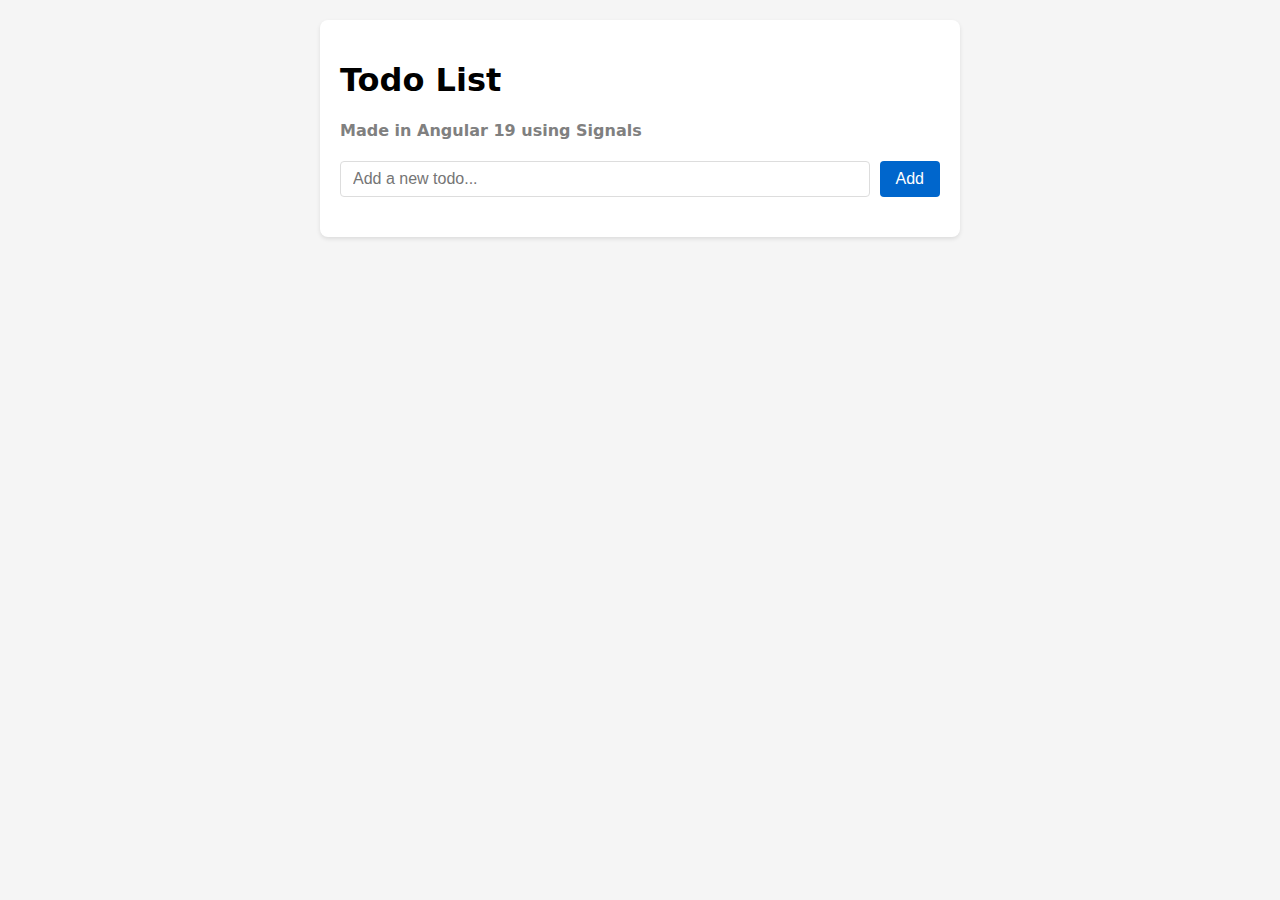
<file: index.html>
<!DOCTYPE html>
<html lang="en" data-beasties-container>
  <head>
    <title>My app</title>
    <meta charset="UTF-8">
    <base href="https://herus02.github.io/todo-angular-signals/">
  <style>body{font-family:system-ui,-apple-system,BlinkMacSystemFont,Segoe UI,Roboto,Oxygen,Ubuntu,Cantarell,Open Sans,Helvetica Neue,sans-serif;margin:0;padding:20px;background-color:#f5f5f5}</style><link rel="stylesheet" href="styles-RYKPGXBW.css" media="print" onload="this.media='all'"><noscript><link rel="stylesheet" href="styles-RYKPGXBW.css"></noscript></head>
  <body>
    <app-root>Loading...</app-root>
  <script src="polyfills-FFHMD2TL.js" type="module"></script><script src="main-M2NUUGXP.js" type="module"></script></body>
</html>
</file>
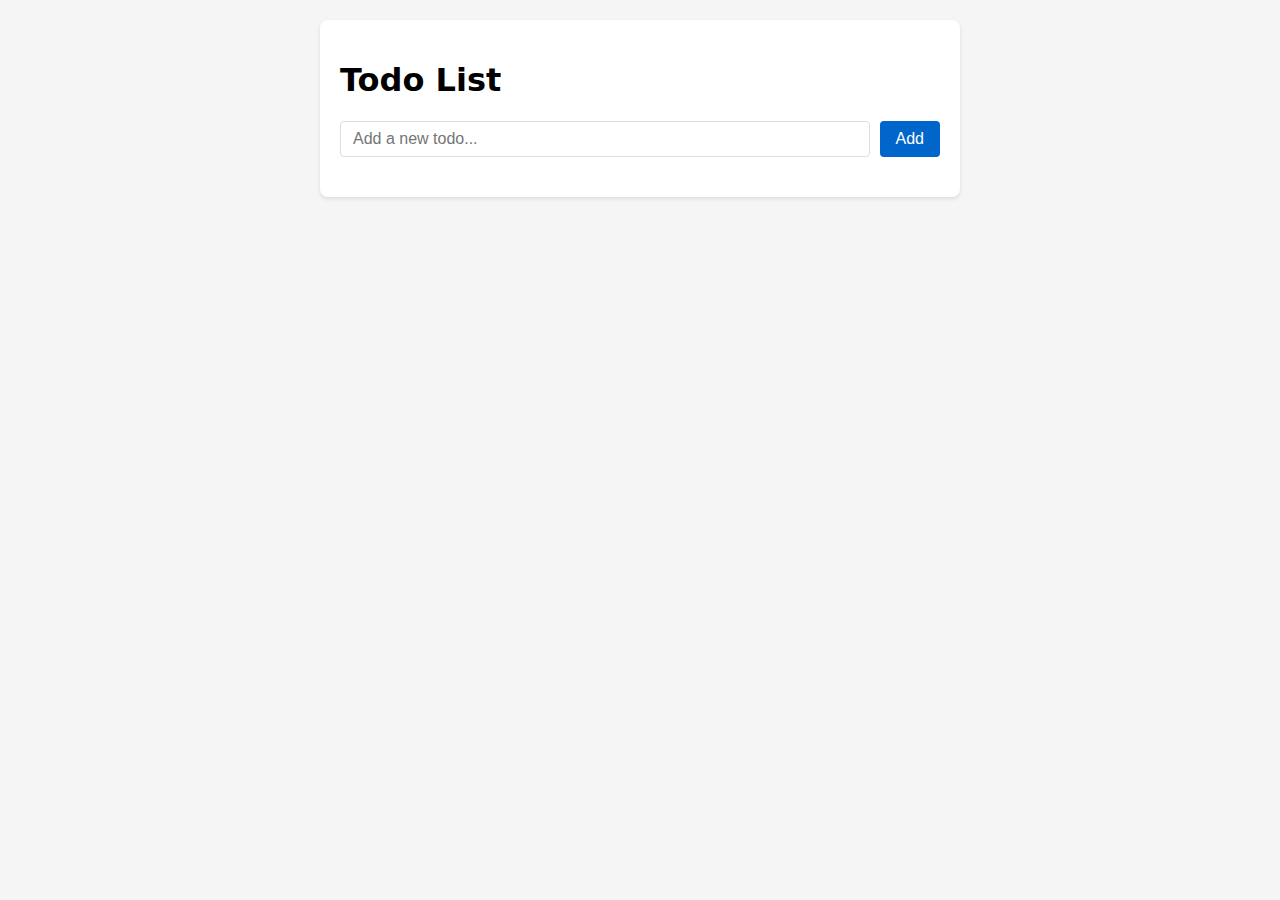
<file: browser/index.html>
<!DOCTYPE html>
<html lang="en" data-beasties-container>
  <head>
    <title>My app</title>
    <meta charset="UTF-8">
    <base href="./todo-angular-signals">
  <style>body{font-family:system-ui,-apple-system,BlinkMacSystemFont,Segoe UI,Roboto,Oxygen,Ubuntu,Cantarell,Open Sans,Helvetica Neue,sans-serif;margin:0;padding:20px;background-color:#f5f5f5}</style><link rel="stylesheet" href="styles-RYKPGXBW.css" media="print" onload="this.media='all'"><noscript><link rel="stylesheet" href="styles-RYKPGXBW.css"></noscript></head>
  <body>
    <app-root>Loading...</app-root>
  <script src="polyfills-FFHMD2TL.js" type="module"></script><script src="main-52RFF7R4.js" type="module"></script></body>
</html>
</file>
<file: styles-RYKPGXBW.css>
body{font-family:system-ui,-apple-system,BlinkMacSystemFont,Segoe UI,Roboto,Oxygen,Ubuntu,Cantarell,Open Sans,Helvetica Neue,sans-serif;margin:0;padding:20px;background-color:#f5f5f5}.container{max-width:600px;margin:0 auto;background-color:#fff;padding:20px;border-radius:8px;box-shadow:0 2px 4px #0000001a}.todo-input{display:flex;gap:10px;margin-bottom:20px}.todo-input input{flex:1;padding:8px 12px;border:1px solid #ddd;border-radius:4px;font-size:16px}button{background-color:#06c;color:#fff;border:none;padding:8px 16px;border-radius:4px;cursor:pointer;font-size:16px}button:hover{background-color:#0052a3}.todo-item{display:flex;align-items:center;padding:10px;border-bottom:1px solid #eee;gap:10px}.todo-item:last-child{border-bottom:none}.todo-item.completed{text-decoration:line-through;color:#666}.delete-btn{background-color:#dc3545;margin-left:auto}.delete-btn:hover{background-color:#c82333}.checkbox{width:20px;height:20px;cursor:pointer}
</file>
<file: browser/styles-RYKPGXBW.css>
body{font-family:system-ui,-apple-system,BlinkMacSystemFont,Segoe UI,Roboto,Oxygen,Ubuntu,Cantarell,Open Sans,Helvetica Neue,sans-serif;margin:0;padding:20px;background-color:#f5f5f5}.container{max-width:600px;margin:0 auto;background-color:#fff;padding:20px;border-radius:8px;box-shadow:0 2px 4px #0000001a}.todo-input{display:flex;gap:10px;margin-bottom:20px}.todo-input input{flex:1;padding:8px 12px;border:1px solid #ddd;border-radius:4px;font-size:16px}button{background-color:#06c;color:#fff;border:none;padding:8px 16px;border-radius:4px;cursor:pointer;font-size:16px}button:hover{background-color:#0052a3}.todo-item{display:flex;align-items:center;padding:10px;border-bottom:1px solid #eee;gap:10px}.todo-item:last-child{border-bottom:none}.todo-item.completed{text-decoration:line-through;color:#666}.delete-btn{background-color:#dc3545;margin-left:auto}.delete-btn:hover{background-color:#c82333}.checkbox{width:20px;height:20px;cursor:pointer}
</file>
